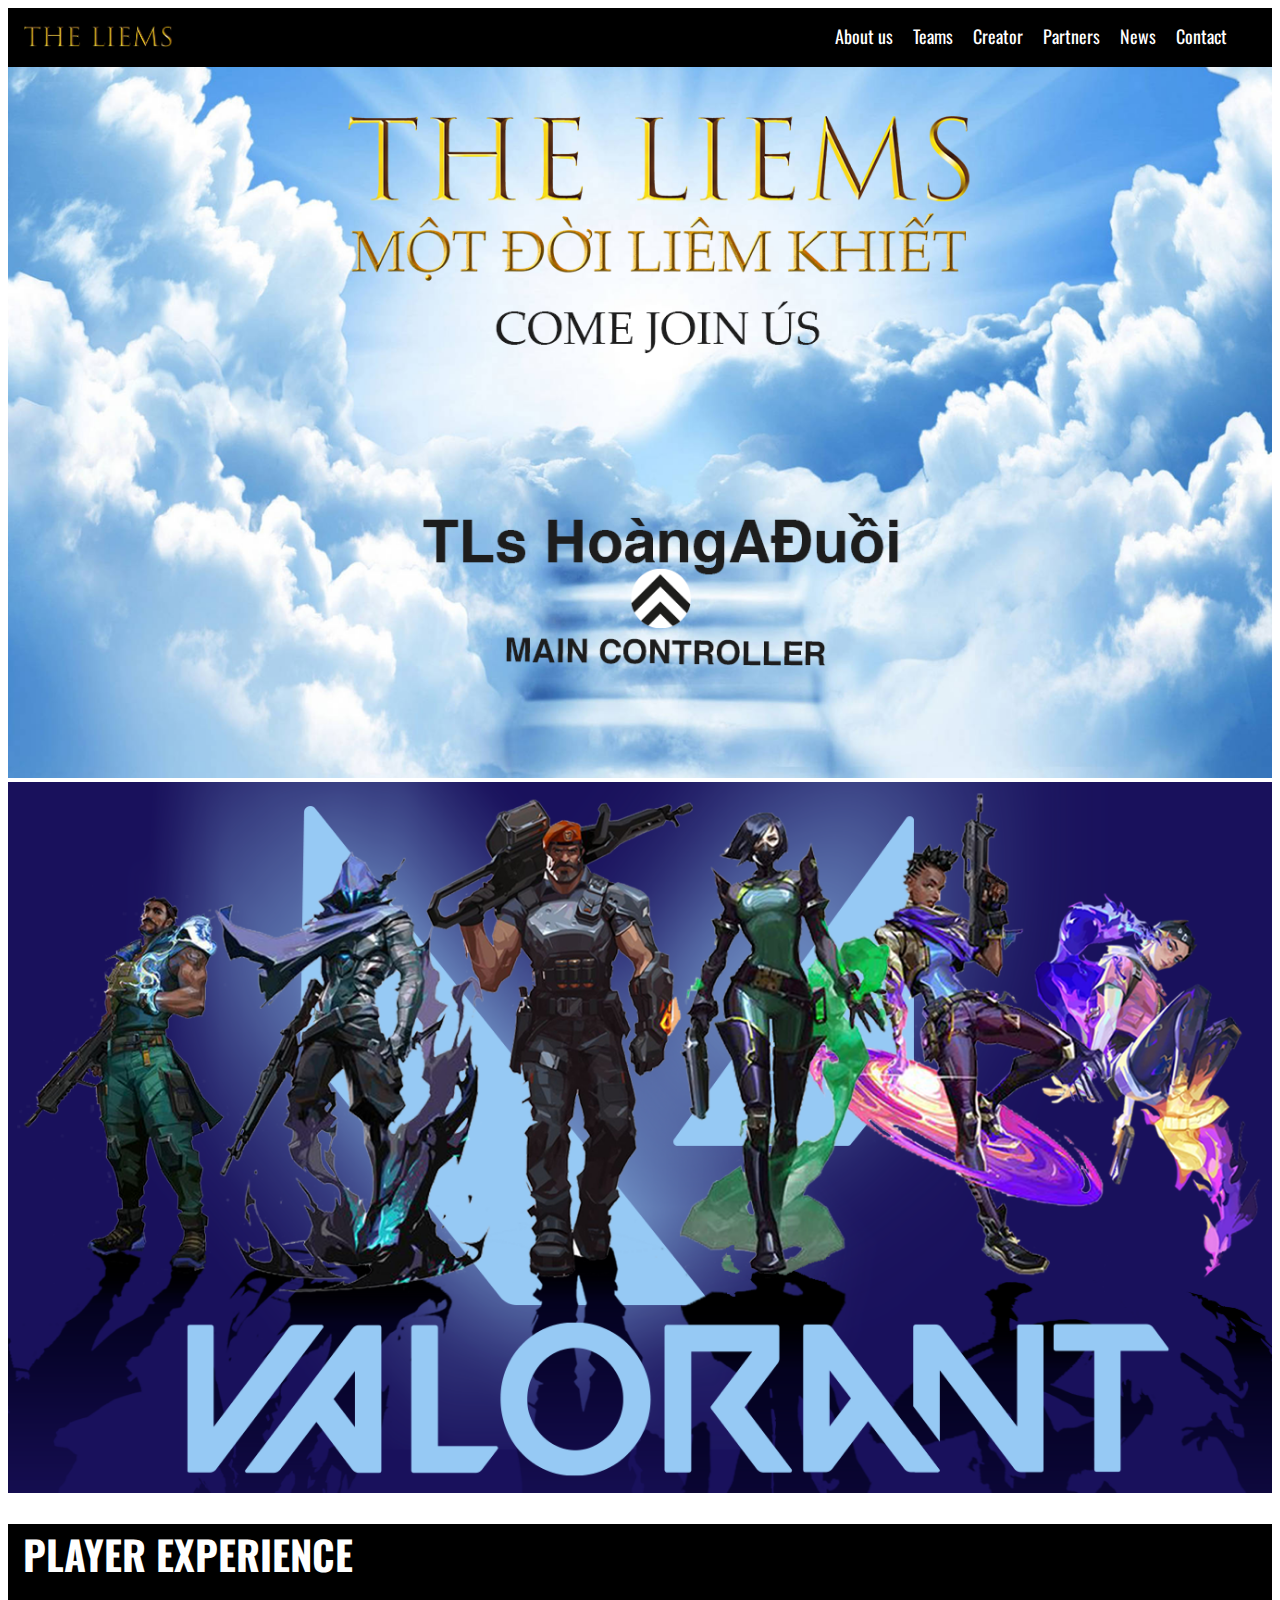
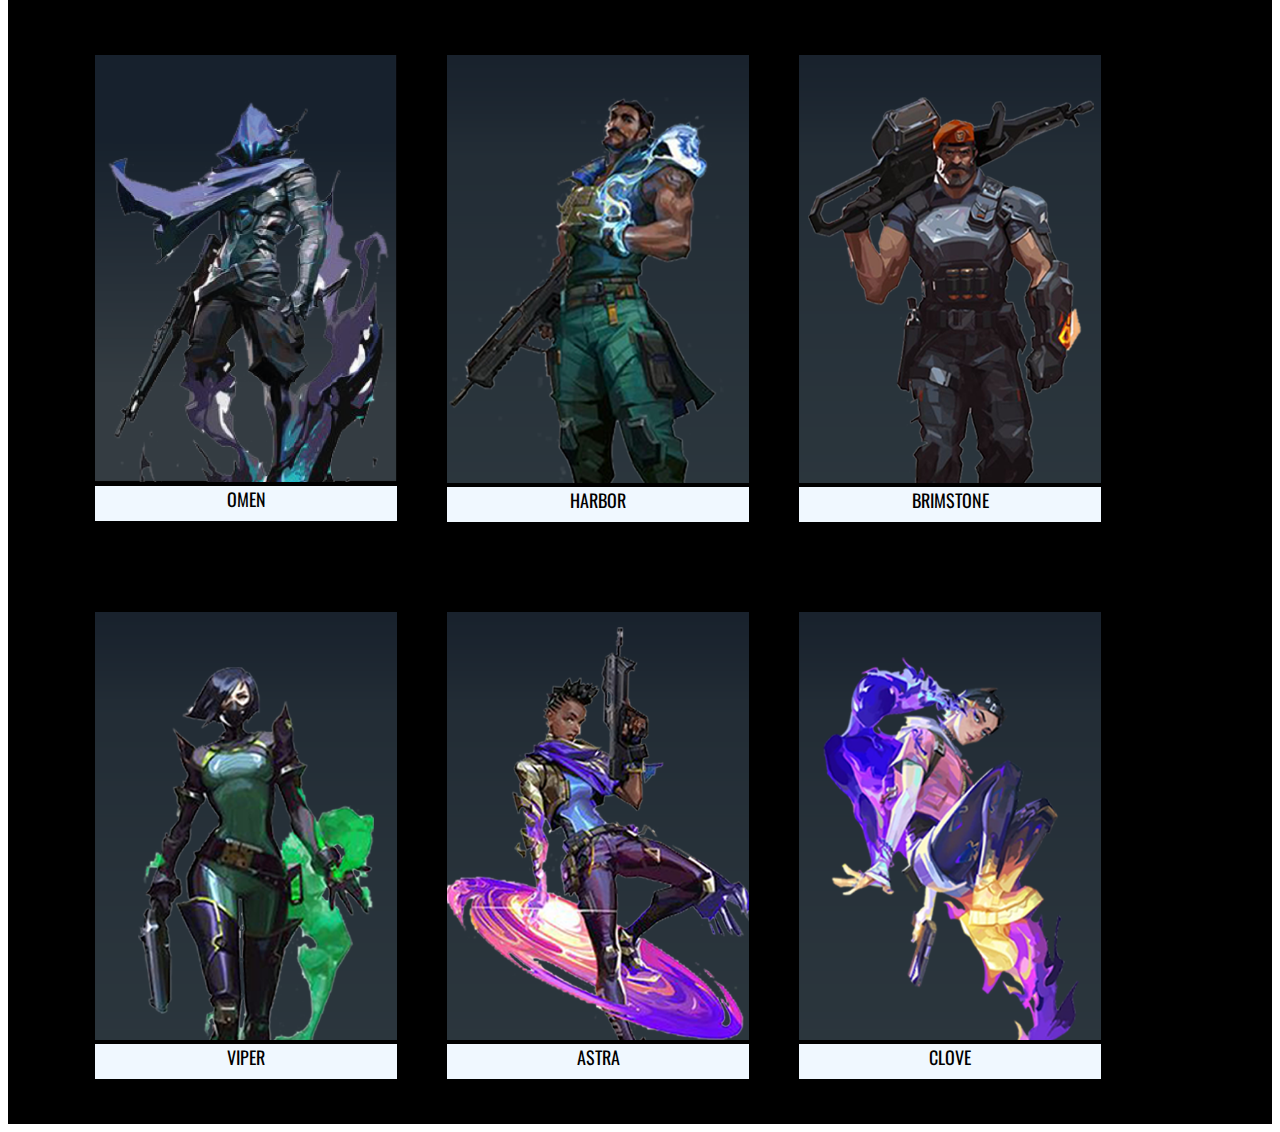
<file: index.html>
<!doctype html>
<html>
<head>
<meta charset="utf-8">
<title>Untitled Document</title>
	<link rel="stylesheet" href="css/style.css">
	<link rel="stylesheet" href="css/luoi.css">
	<link rel="stylesheet" href="css/all.min.css">
	<link rel="stylesheet" href="css/thu-vien-css.css">
</head>

<body>
	<header>
		<div class="row">
		<div class="col-6" style="border: 0px"> 
			<a href="index.html"> <div class="logo"> <img src="img/theliems-01.png" alt="" class="img-100"></div></a></div>
		<div class="col-6" style="border: 0px">
			<div class="menu">
		<ul style="float: right; padding-right: 20px">
			
			<li><a href="#">About us</a></li>
			<li><a href="#">Teams</a></li>
			<li><a href="#">Creator</a></li>
			<li><a href="#">Partners</a></li>
			<li><a href="#">News</a></li>
			<li><a href="#">Contact</a></li>
			</ul></div></div></div>
	</header>
	<!--xong header-->
<banner1>
	<img src="img/THELIEMBANNER2.png" alt="" class="img-100"></banner1>
	<banner2>
	<img src="img/BANNER3.png" alt="" class="img-100"></banner2>
<main>
	<div class="head-text">
		<h1>PLAYER EXPERIENCE</h1></div>
	<div class="container">
		<a href="trangphu.html">
		<div class="w-25">
      <div class="vien"> <img src="img/omen1-01.png" alt="" class="img-100">
       <div class="name"> OMEN
	</div>
      </div>
    </div>
			</a>
			<a href="harbor.html">
				<div class="w-25">
      <div class="vien"> <img src="img/harbor2.png" alt="" class="img-100">
       <div class="name"> HARBOR
	</div>
      </div>
    </div>
		</a>
		<a href="BRIM.html">
		<div class="w-25">
      <div class="vien"> <img src="img/brim2.png" alt="" class="img-100">
       <div class="name"> BRIMSTONE
	</div>
      </div>
    </div>
		</a>
			<a href="VIPER.html">
		<div class="w-25">
      <div class="vien"> <img src="img/viper2.png" alt="" class="img-100">
       <div class="name"> VIPER
	</div>
      </div>
    </div>
		</a>
			<a href="astra.html">
		<div class="w-25">
      <div class="vien"> <img src="img/astra2.png" alt="" class="img-100">
       <div class="name"> ASTRA
	</div>
      </div>
    </div>
		</a>
			<a href="clove.html">
		<div class="w-25">
      <div class="vien"> <img src="img/clove2.png" alt="" class="img-100">
       <div class="name"> CLOVE
	</div>
      </div>
    </div>
		</a>
			
		
		
		
		
		
		
		
</div>
	
	</main>
	

	
	
	
	
	
	
	
	
	
	
	
	
</body>
	<audio autoplay loop>
<source src="audio/champion2.mp3" type="audio/mp3">
</audio>
</html>
</file>
<file: css/style.css>
@charset "utf-8";
/* CSS Document */
@import url('https://fonts.googleapis.com/css2?family=Oswald:wght@700&display=swap');
.oswald-{
  font-family: "Oswald", sans-serif;
  font-optical-sizing: auto;
  font-weight: 700;
  font-style: normal;
}
menu{
	width: 100%; height: 55px; background-color: black
}
.logo{
	width: 25%; float: left;
}
.menu ul li a{
	font-family:"oswald"; text-decoration: none; color:white; padding: 10px; font-size: 18px
}
.menu ul{
	display: flex; list-style: none; margin: 0; padding: 0
}
header{
	background-color: black
}
.w-25{
	width: 30%;padding: 20px;float: left; margin: 5px
}
.vien{
	text-align: center; margin: 20px 0;
}
.name{
	font-size: 18px; color: black; font-family:"oswald"; background-color:aliceblue; width: 100%; min-height:35px
}
main{
	width: 100%; background-color: #000000; min-height: 1200px; height: auto		
}
.head-text{
	color: white; font-family:"oswald"; font-size: 20px; padding-left: 15px
}
footer{
	width: 100%; min-height: 300px; 
}
</file>
<file: css/luoi.css>
@charset "utf-8";
/* CSS Document */
* {
  box-sizing: border-box;
}
.col-1 {width: 8.33%;}
.col-2 {width: 16.66%;}
.col-3 {width: 25%;}
.col-4 {width: 33.33%;}
.col-5 {width: 41.66%;}
.col-6 {width: 50%;}
.col-7 {width: 58.33%;}
.col-8 {width: 66.66%;}
.col-9 {width: 75%;}
.col-10 {width: 83.33%;}
.col-11 {width: 91.66%;}
.col-12 {width: 100%;}
[class*="col-"] {
  float: left;
  padding: 15px;
  border: 1px solid red;
}
.row::after {
  content: "";
  clear: both;
  display: table;
}
.container{
	width: 80%; margin: 0 auto
}
.d-flex{
	display: flex
}
.justify-center{
	justify-content: center
}
.justify-between{
	justify-content: space-between
}
.justify-around{
	justify-content: space-around
}
.align-items{
	align-items: center
}
.img-100{
	width: 100%; height: auto
}
</file>
<file: css/thu-vien-css.css>
@charset "utf-8";
/* CSS Document */
*{ box-sizing: border-box}
.container{ width: 1140px; margin: auto}
.img-100{ width: 100%; height: auto}
.img-circle{ border-radius: 50%}
.row{ display: flex; flex-wrap: wrap}
.col-1 {width: 8.33%;}
.col-2 {width: 16.66%;}
.col-3 {width: 25%;}
.col-4 {width: 33.33%;}
.col-5 {width: 41.66%;}
.col-6 {width: 50%;}
.col-7 {width: 58.33%;}
.col-8 {width: 66.66%;}
.col-9 {width: 75%;}
.col-10 {width: 83.33%;}
.col-11 {width: 91.66%;}
.col-12 {width: 100%;}
[class*="col-"] {
  padding: 15px;
  
}
.py-50{ padding: 50px}
.p-0{ padding: 0}
.my-30{ margin-top: 30px; margin-bottom: 30px}
.mx-auto { margin-left: auto; margin-right: auto}
.text-right{ text-align: right}
.text-center { text-align: center}
.d-flex{ display: flex}
.d-block{ display:block}
.d-none{ display: none}
.justify-center{ justify-content: center}
.justify-between{ justify-content: space-between}
.justify-around{ justify-content: space-around}
.btn-fill-primary
{
    background-color:#F87503;
    padding: 10px 20px;
    color: #fff;
    border-radius: 5px;
    cursor: pointer;
    text-transform: uppercase;
     border: 2px solid #F87503;
}
.btn-fill-primary:hover{
     background-color:#Ff0;
    color: #333
}
.btn-outline-primary
{
    border: 2px solid #F87503;
    background: none;
    padding: 10px 20px;
    color: #fff;
    border-radius: 5px;
    cursor: pointer;
    text-transform: uppercase
}
.btn-outline-primary:hover{
     background-color:#F87503;
    }
</file>
